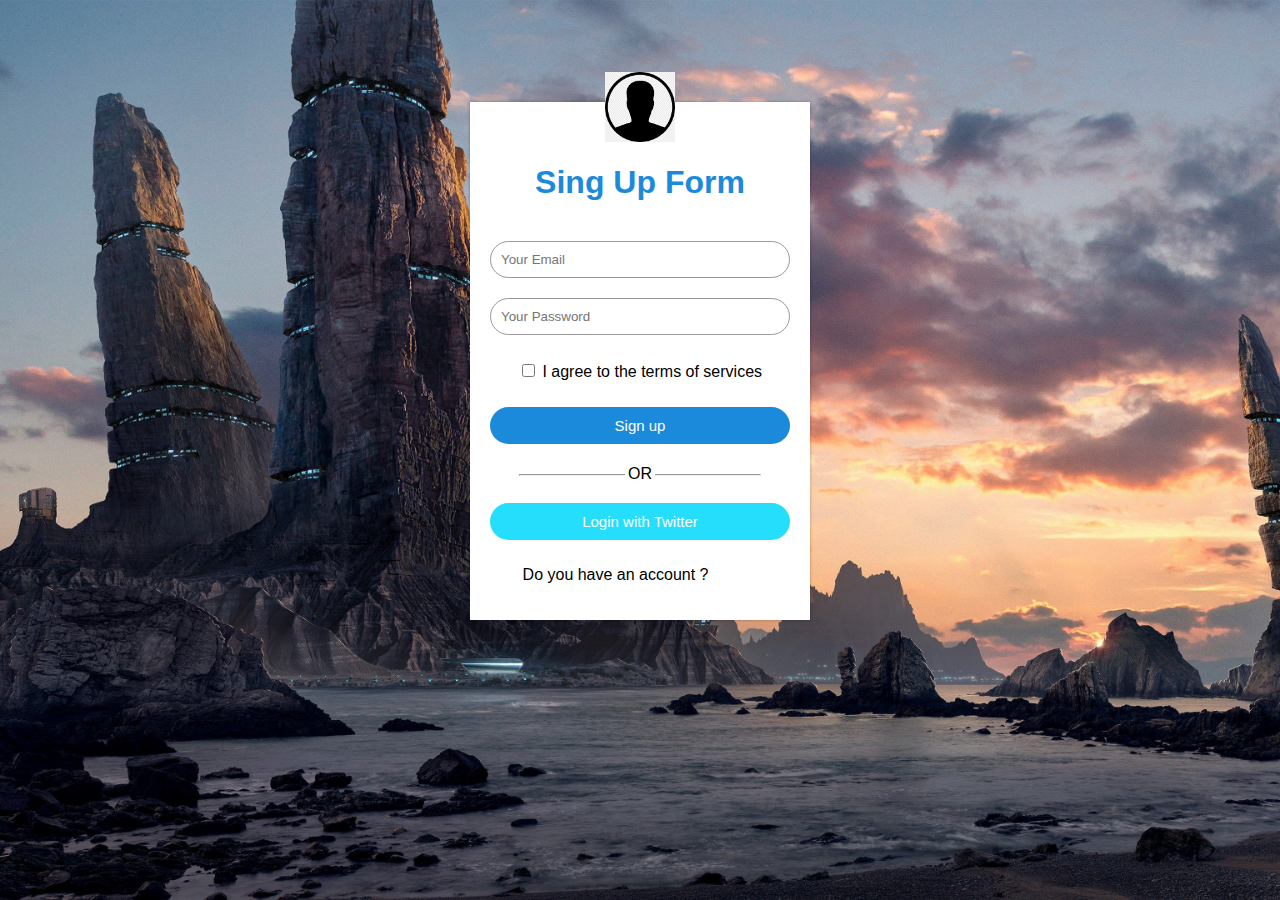
<file: index.html>
<html>
<head>
<title>Sign Up Form</title>
<link rel="stylesheet" href="style.css">
</head>
    <body>
        <div class="sign-up-form">
            <img src="icon.png">
            <h1>Sing Up Form</h1>
            <form>
            <input type="email" class="input-box" placeholder="Your Email">
            <input type="password" class="input-box" placeholder="Your Password">
            <p><span><input type="checkbox"></span> I agree to the terms of services</p>
            <button type="button" class="signup-btn">Sign up</button>
            <hr>
            <p class="or">OR</p>
            <button type="button" class="twitter-btn"><a href="https://twitter.com/?lang=en">Login with Twitter</a></button>
            <p>Do you have an account ?<a href="login.html">Sign in</a></p>
            </form>
        </div>
    


    </body>





</html>
</file>
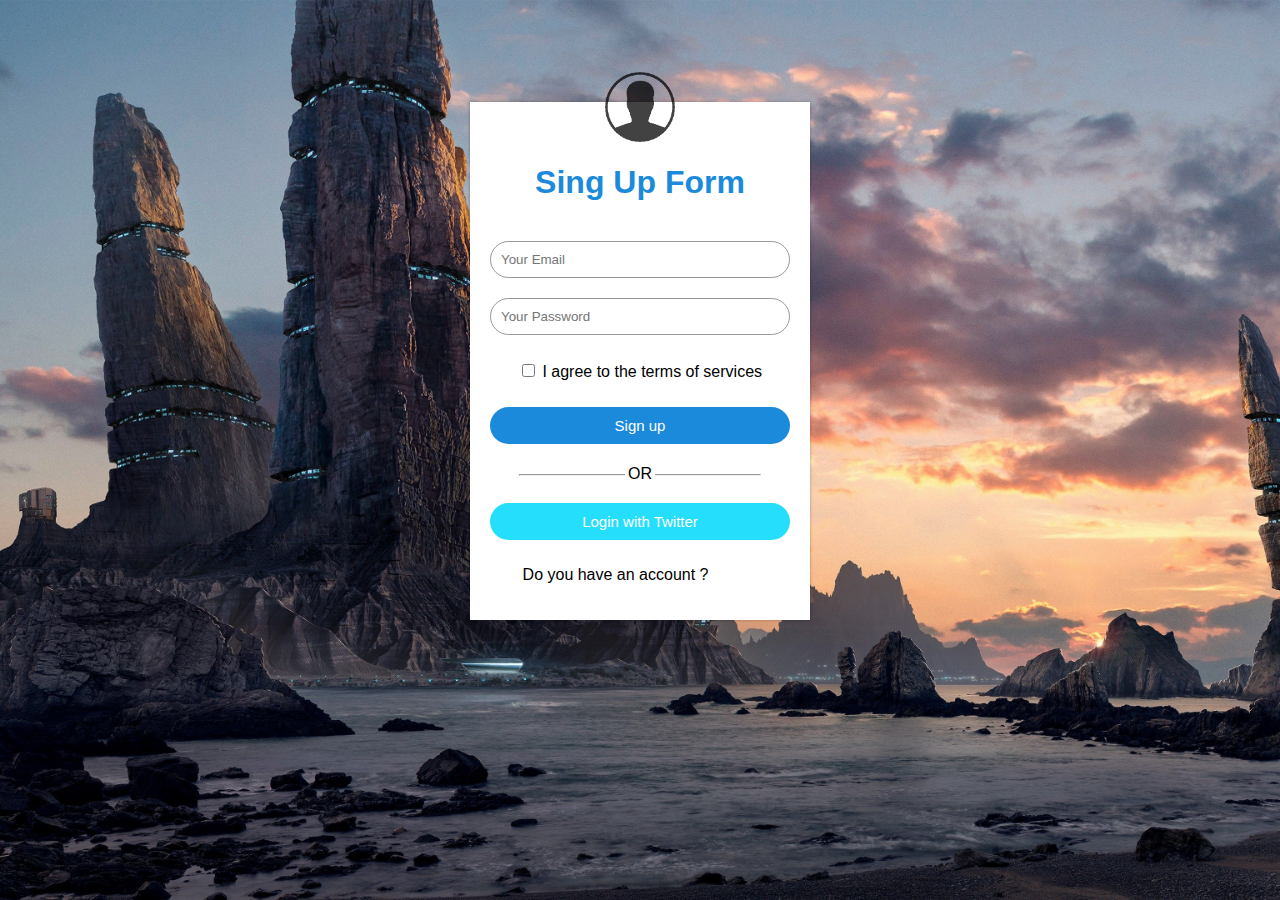
<file: signup2.html>
<html>
<head>
<title>Sign Up Form</title>
<link rel="stylesheet" href="style.css">
</head>
    <body>
        <div class="sign-up-form">
            <img src="headshot.png">
            <h1>Sing Up Form</h1>
            <form>
            <input type="email" class="input-box" placeholder="Your Email">
            <input type="password" class="input-box" placeholder="Your Password">
            <p><span><input type="checkbox"></span> I agree to the terms of services</p>
            <button type="button" class="signup-btn">Sign up</button>
            <hr>
            <p class="or">OR</p>
            <button type="button" class="twitter-btn"><a href="https://twitter.com/?lang=en">Login with Twitter</a></button>
            <p>Do you have an account ?<a href="login.html">Sign in</a></p>
            </form>
        </div>
    


    </body>





</html>
</file>
<file: style.css>
body
{
    margin: 0;
    padding: 0;
    font-family: sans-serif;
    background-image: url(fondo1.jpeg);
    background-size: cover;
    background-position: center;
}
.sign-up-form 
{
    width: 300px;
    box-shadow: 0 0 3px 0 rgba(0,0,0,0.3);
    background: #fff;
    padding: 20px;
    margin: 8% auto 0;
    text-align: center;
} 
.sign-up-form h1 {
    color: #1c8adb;
    margin-bottom: 30px;
}
.input-box
{
    border-radius: 20px;
    padding: 10px;
    margin: 10px 0;
    width: 100%;
    border: 1px solid #999;
    outline: none;
}
button
{
    color: #fff;
    width: 100%; 
    padding: 10px;
    border-radius: 20px;
    font-size: 15px;
    margin: 10px 0;
    border: none;
    outline: none;
    cursor: pointer;
}
.signup-btn{
    background-color: #1c8adb;
}

.twitter-btn{
    background-color: #24DEFB;
}

a
{
    text-decoration: none;
}
hr
{
    margin-top: 20px;
    width: 80%;
}
.or 
{
    background: #fff;
    width: 30px;
    margin: -19px auto 10px;
}
img{
    width: 70px;
    margin-top: -50px;
}
a{
    text-decoration: none;
    color: #fff;
}
</file>
